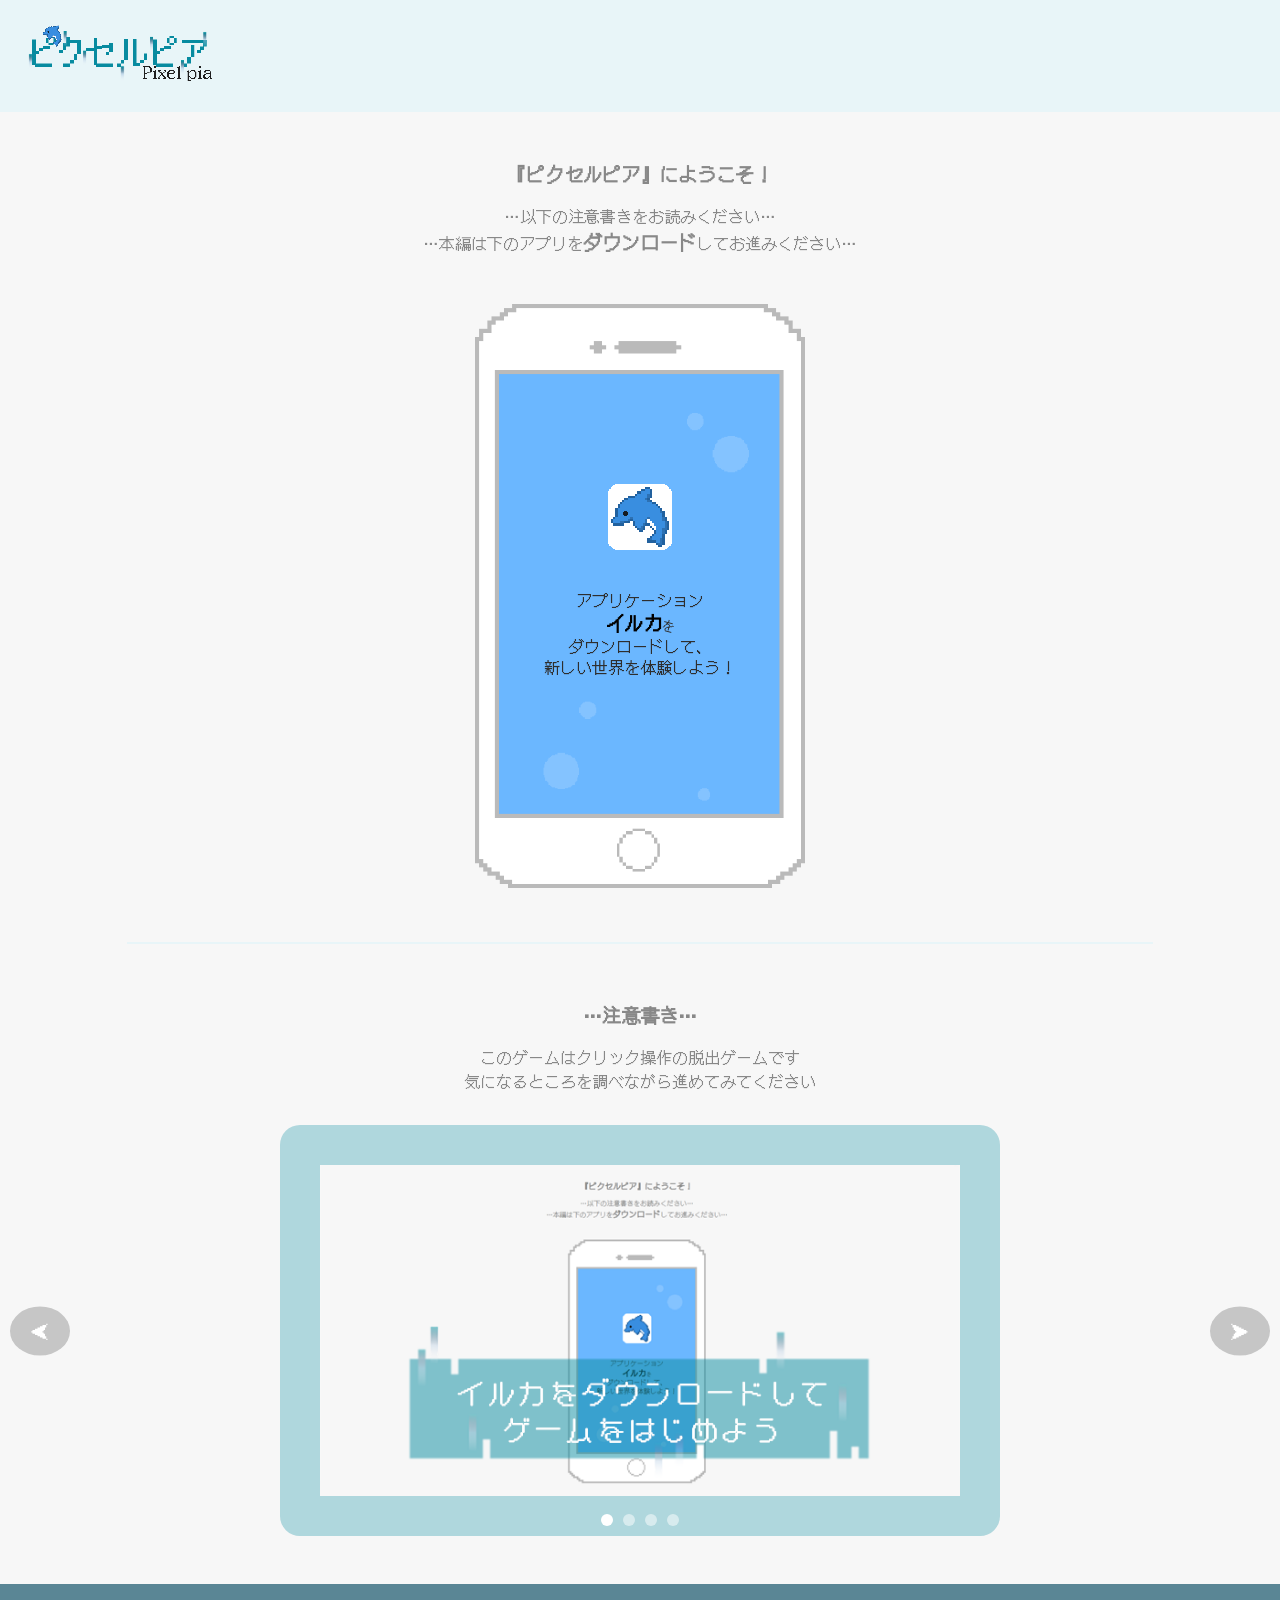
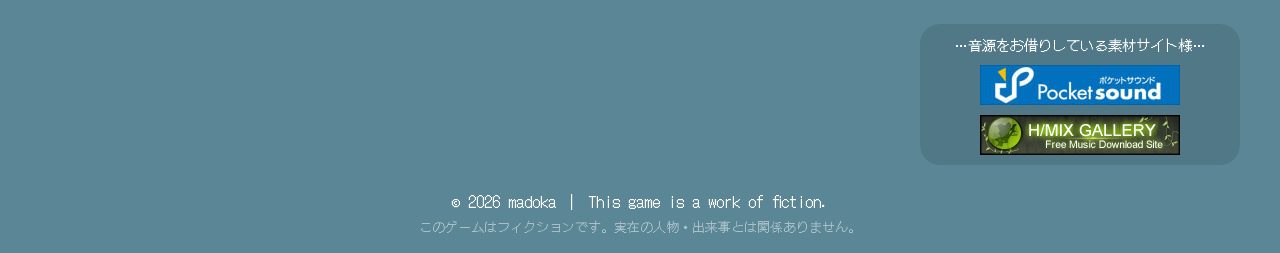
<file: index.html>
<!DOCTYPE html>
<html lang="ja">
<head>
    <meta charset="UTF-8">
    <meta name="viewport" content="width=device-width, initial-scale=1.0">
    <link rel="preconnect" href="https://fonts.googleapis.com">
    <link rel="preconnect" href="https://fonts.gstatic.com" crossorigin>
    <link href="https://fonts.googleapis.com/css2?family=DotGothic16&family=Zen+Kurenaido&display=swap" rel="stylesheet">
    <link rel="stylesheet" href="style.css">
    <link rel="stylesheet" href="css/tutorial.css">
    <link rel="icon" href="img/favicon.ico">
    <title>ピクセルピア</title>
</head>
<body class="dotgothic16-regular">
  <div id="loader">Now loading…</div>
  <div class="game-wrapper"></div>
    <nav>
        <ul class="top">
            <li>
                <a href="#">
                <img class="pixel" src="img/pixel peer.png" alt="ロゴ-ピクセルピア">
                </a>
            </li>
        </ul>
    </nav>
    <div class="text">
      <p class="bold">『ピクセルピア』にようこそ！</p>
      <p class="mtop">
        …以下の注意書きをお読みください…<br>
        …本編は下のアプリを<span class="bold">ダウンロード</span>してお進みください…
      </p>
    </div>
  <div class="div">
      <img class="dolphin" src="img/iruka.png" alt="イルカのアイコン">
      <p>アプリケーション<br>
        <span class="bold2">イルカ</span><span class="wo">を</span><br>
        ダウンロードして、<br>
        新しい世界を体験しよう！
      </p>
      <img class="rodo" src="img/daunro-do.gif" alt="ダウンロードバー">
  </div>
  <div class="line"></div>
  <p class="text bold">…注意書き…</p>

  <p class="mtop">
    このゲームはクリック操作の脱出ゲームです<br>
    気になるところを調べながら進めてみてください
  </p>
  
  <div class="scroll-cover">
        <div class="items">
          <img class="item" src="img/00.png" alt="四コマ漫画">
        </div>
    <div class="arrow-left">&#x2B9C;</div> <!-- 左矢印 -->
    <div class="arrow-right">&#x2B9E;</div> <!-- 右矢印 -->

    <div class="dots">
      <span class="dot" data-index="0"></span>
      <span class="dot" data-index="1"></span>
      <span class="dot" data-index="2"></span>
      <span class="dot" data-index="3"></span>
    </div>
  </div>
   
  <footer class="footer-cover">
    <ul class="foot">
        <li class="saito">
          <p>…音源をお借りしている素材サイト様…</p>
          <a href="https://pocket-se.info/" target="_blank" rel="noopener noreferrer">
            <img src="img/bnr_pocket-se.jpg" alt="ポケットサウンド">
          </a>
          <a href="http://www.hmix.net/" target="_blank" rel="noopener noreferrer">
            <img src="img/hmix1.gif" alt="H/MIX GALLERY">
          </a>
        </li>
    </ul>
    <p class="copy">
      © 2026 madoka ｜ This game is a work of fiction.<br>
      <span>このゲームはフィクションです。実在の人物・出来事とは関係ありません。</span>
    </p>
  </footer>
  
<script>
/*------イルカ-ダウンロード------*/
const dolphin = document.querySelector('.dolphin');
const rodo = document.querySelector('.rodo');
let isClicked = false;
const audio = new Audio("mp3/piko.mp3");
audio.load();
dolphin.addEventListener('click', () => {
  if (isClicked) return; // 多重クリック防止
  isClicked = true;
  audio.play();
  //console.log('クリックされました！');
  // ロードを表示
  rodo.style.display = 'block';

  // 5秒後に別のページへ遷移
  setTimeout(() => {
    window.location.href = 'html/1.html';
  }, 5000); // ← 5000ms = 5秒（好きに変えてOK）
});

/*------四コマ漫画-----*/
const scrollContainer = document.querySelector('.scroll-wrapper');
const scrollContent = document.querySelector('.scroll-track');
const arrowLeft = document.querySelector('.arrow-left');
const arrowRight = document.querySelector('.arrow-right');
const item = document.querySelector('.item');
let currentIndex = 0; // いま表示してるアイテムの番号

const directions = [
  "img/00.png",
  "img/01.png",
  "img/04.png",
  "img/03.png"
];
function loadItemsFromRoom(el){
  item.src = directions[el];
}
function setupNavigation() {
  arrowLeft.addEventListener('click', () => {
    currentIndex = (currentIndex - 1 + directions.length) % directions.length;
    loadItemsFromRoom(currentIndex);
    updateDots();
  });

  arrowRight.addEventListener('click', () => {
    currentIndex = (currentIndex + 1) % directions.length;
    loadItemsFromRoom(currentIndex);
    updateDots();
  });
}
setupNavigation();
loadItemsFromRoom(currentIndex);
/*------ボタン------*/
const dots = document.querySelectorAll('.dot');

function updateDots() {
  dots.forEach(dot => dot.classList.remove('active'));
  dots[currentIndex].classList.add('active');
}

dots.forEach(dot => {
  dot.addEventListener('click', () => {
    currentIndex = Number(dot.dataset.index);
    loadItemsFromRoom(currentIndex);
    updateDots();
  });
});

// 初期状態
updateDots();

/*------ローディング------*/

Promise.all([
  new Promise(resolve => window.addEventListener('load', resolve)), // ページ読み込み完了
  new Promise(resolve => setTimeout(resolve, 1500)) // 最低1.5秒待つ
]).then(() => {
  const loader = document.getElementById('loader');
  const game = document.querySelector('.game-wrapper');

  loader.style.opacity = 0; // フェードアウト

  setTimeout(() => {
    loader.remove();
    game.remove();
  }, 500);
});
</script>
</body>
</html>
</file>
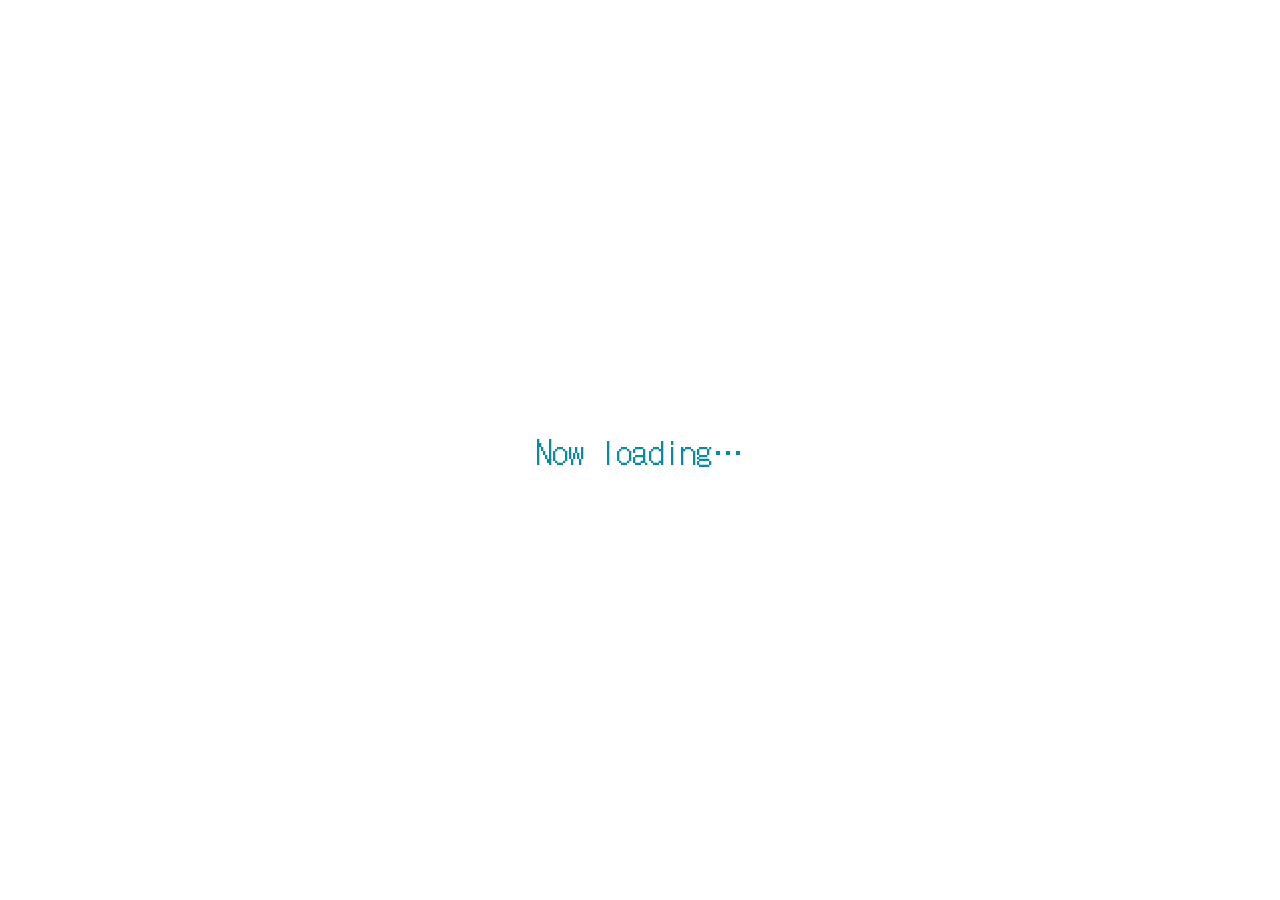
<file: end/end.html>
<!DOCTYPE html>
<html lang="ja">
<head>
  <meta charset="UTF-8">
  <title>thank you for playing!</title>
  <link href="https://fonts.googleapis.com/css2?family=DotGothic16&family=Zen+Kurenaido&display=swap" rel="stylesheet">
  <link rel="stylesheet" href="end.css">
  <link rel="stylesheet" href="../css/tutorial.css">
  <link rel="icon" href="../img/favicon.ico">
</head>
<body class="dotgothic16-regular">
  <div id="loader">Now loading…</div>
  <div class="game-wrapper"></div>

  <div id="message">
    <p>thank you for playing！</p>
    <p>ここまで遊んでくれて ありがとうございます！</p>
    <p class="unfinished">本作は制作途中の作品です</p>
  </div>

  <div id="backButton" class="hidden fade div">
    最初から遊ぶ
  </div>

  <script src="end.js"></script>
  <script>
  Promise.all([
  new Promise(resolve => window.addEventListener('load', resolve)), // ページ読み込み完了
  new Promise(resolve => setTimeout(resolve, 1500)) // 最低1.5秒待つ
    ]).then(() => {
      const loader = document.getElementById('loader');
      const game = document.querySelector('.game-wrapper');

      loader.style.opacity = 0; // フェードアウト

      setTimeout(() => {
        loader.remove();
        game.remove();
      }, 500);
    });
  </script>
</body>
</html>
</file>
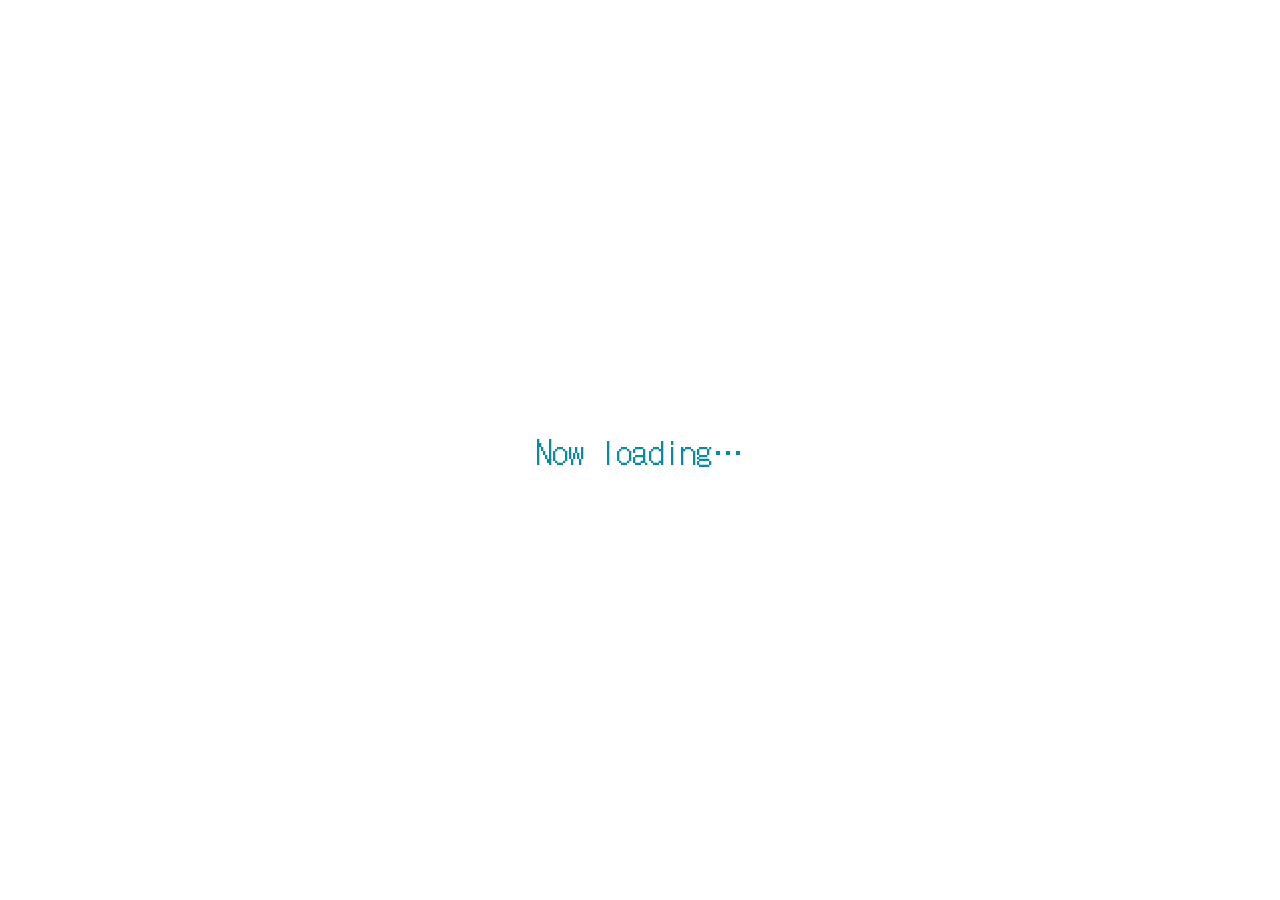
<file: html/1.html>
<!DOCTYPE html>
<html lang="ja">
<head>
  <meta charset="UTF-8">
  <meta name="viewport" content="width=device-width, initial-scale=1.0">
  <link rel="preconnect" href="https://fonts.googleapis.com">
  <link rel="preconnect" href="https://fonts.gstatic.com" crossorigin>
  <link rel="stylesheet" href="https://fonts.googleapis.com/css2?family=DotGothic16&family=Zen+Kurenaido&display=swap">
  <link rel="stylesheet" href="../css/tutorial.css">
  <link rel="stylesheet" href="../css/skuro-.css">
  <link rel="stylesheet" href="../css/hone.css">
  <link rel="icon" href="../img/favicon.ico">
  <title>ダ ウソロ?＿ド</title>
</head>
<body class="dotgothic16-regular ">
<div id="loader">Now loading…</div>
<div id="cover">
  <div class="game-cover">
    <div class="game-wrapper">
      <div id="game-container"></div>
    </div>

    <div class="arrow-top">&#x2B9D;</div>
    <div class="arrow arrow-left">&#x2B9C;</div>
    <div class="arrow arrow-right">&#x2B9E;</div>
    <div class="arrow-bottom">&#x2B9F;</div>
  </div>
  <div class="hone-cover">
    <div class="phoneScreen">
          <div class="hone-reset"></div>
            <!-- スマホの中身（切り替え可能） -->
            <p id="item-name"></p>
            <div id="item-link"></div>
            <div class="hintcover">
              <div class="hint">&#x2B9F;</div>
            </div>
      </div>
      <!-- スマホの中にイルカの吹き出しを配置する -->
      <div id="dolphinTalk" class="windou"></div>
  </div>
</div>
  <script src="../js/room-1.js"></script>
  <script src="../js/app.js"></script>
  <script src="../js/branch.js"></script>
  <script src="../js/skuro-.js"></script>
  <!--卒制専用のjs-->
  <script src="../end/hone end.js"></script>
  <!--
  こっちは本番用
  <script src="../js/hone.js"></script>
  -->
  <script src="../js/basyo.js"></script>
  <script src="../js/map.js"></script>
  <!--<script src="../js/basyo.js"></script>-->
  <script>
   Promise.all([
    new Promise(resolve => window.addEventListener('load', resolve)), // ページ読み込み完了
    new Promise(resolve => setTimeout(resolve, 1500)) // 最低1秒待つ
  ]).then(() => {
    const loader = document.getElementById('loader');
    const game = document.getElementById('cover');
    const phone = document.querySelector('.phoneScreen');

    loader.style.opacity = 0; // フェードアウト

    setTimeout(() => {
      loader.remove();
      game.style.opacity = 1;
      phone.style.opacity = 1;

      // ✅ itemsを生成する処理をここで呼ぶ！
      if (typeof initItems === 'function') {
        initItems(); // ← skuro-.js 内で定義されてるやつをここで実行！
      }
    }, 500); // フェードアウトの時間に合わせて少し待つ
  });
  </script>
</body>
</html>
</file>
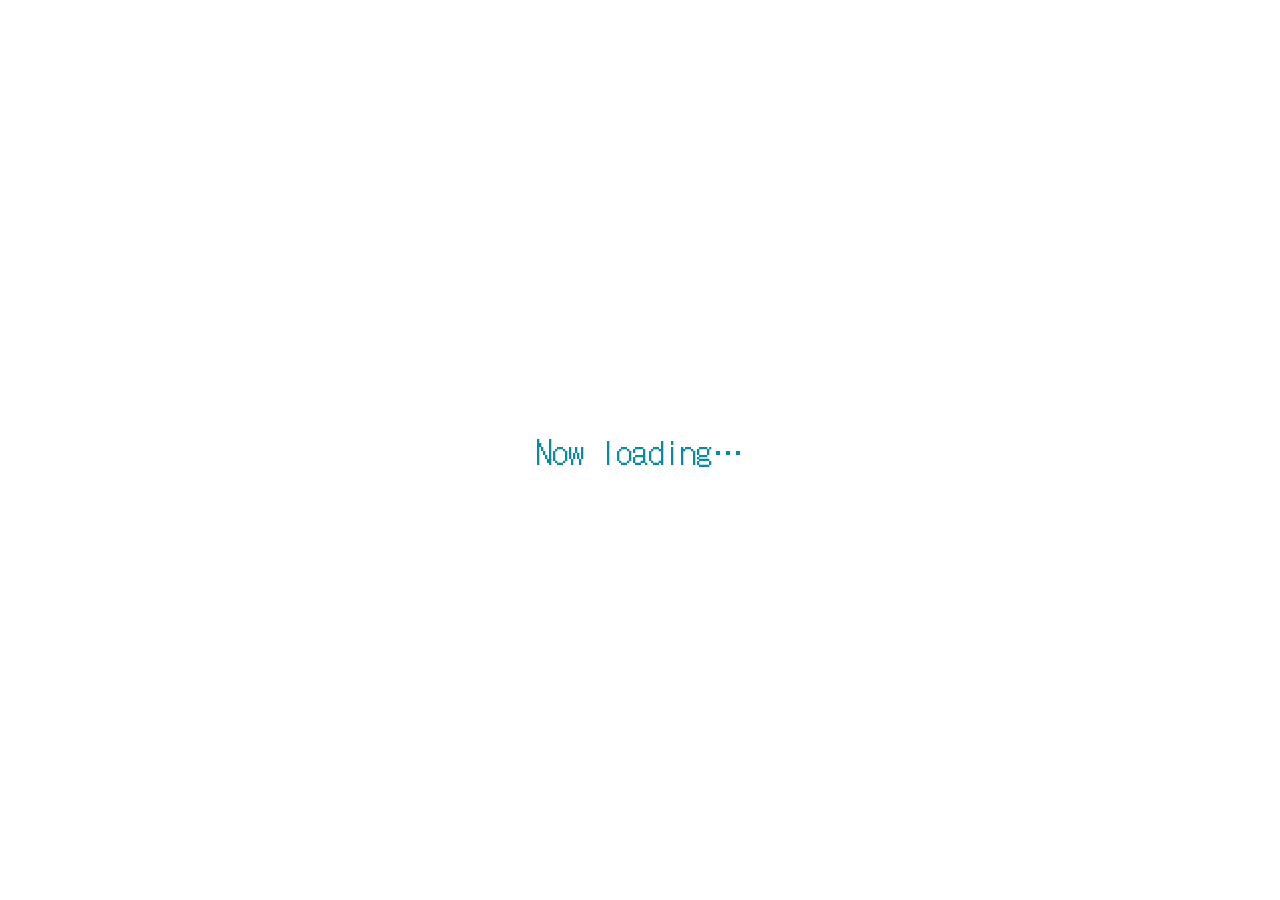
<file: html/2.html>
<!DOCTYPE html>
<html lang="ja">
<head>
  <meta charset="UTF-8">
  <meta name="viewport" content="width=device-width, initial-scale=1.0">
  <link rel="preconnect" href="https://fonts.googleapis.com">
  <link rel="preconnect" href="https://fonts.gstatic.com" crossorigin>
  <link rel="stylesheet" href="https://fonts.googleapis.com/css2?family=DotGothic16&family=Zen+Kurenaido&display=swap">
  <link rel="stylesheet" href="../css/tutorial.css">
  <link rel="stylesheet" href="../css/skuro-.css">
  <link rel="stylesheet" href="../css/hone.css">
  <link rel="stylesheet" href="../css/tenki-.css">
  <link rel="icon" href="../img/favicon.ico">
  <title>さつえい げんば</title>
</head>
<body class="dotgothic16-regular ">
<div id="loader">Now loading…</div>
<div id="cover">
  <div class="game-cover">
    <div class="game-wrapper">
      <div id="game-container"></div>
    </div>

    <div class="arrow-top">&#x2B9D;</div>
    <div class="arrow arrow-left">&#x2B9C;</div>
    <div class="arrow arrow-right">&#x2B9E;</div>
    <div class="arrow-bottom">&#x2B9F;</div>
  </div>
  <div class="hone-cover">
    <div class="phoneScreen">
          <div class="hone-reset"></div>
            <!-- スマホの中身（切り替え可能） -->
            <p id="item-name"></p>
            <div id="item-link"></div>
            <div class="hintcover">
              <div class="hint">&#x2B9F;</div>
            </div>
      </div>
      <!-- スマホの中にイルカの吹き出しを配置する -->
      <div id="dolphinTalk" class="windou"></div>
  </div>
</div>
  <!--こっちは卒制用です-->
  <script src="../js/room-2 end.js"></script>
  <!--
  正規はこっち
  <script src="../js/room-2.js"></script>
  -->
  <script src="../js/app.js"></script>
  <script src="../js/branch.js"></script>
  <script src="../js/skuro-.js"></script>
  <!--卒制専用のjs-->
  <script src="../end/hone end.js"></script>
  <!--
  こっちは本番用
  <script src="../js/hone.js"></script>
  -->
  <script src="../js/basyo.js"></script>
  <script src="../js/map.js"></script>
  <!--<script src="../js/basyo.js"></script>-->
  <script>
   Promise.all([
    new Promise(resolve => window.addEventListener('load', resolve)), // ページ読み込み完了
    new Promise(resolve => setTimeout(resolve, 1500)) // 最低1秒待つ
  ]).then(() => {
    const loader = document.getElementById('loader');
    const game = document.getElementById('cover');
    const phone = document.querySelector('.phoneScreen');

    loader.style.opacity = 0; // フェードアウト

    setTimeout(() => {
      loader.remove();
      game.style.opacity = 1;
      phone.style.opacity = 1;

      // ✅ itemsを生成する処理をここで呼ぶ！
      if (typeof initItems === 'function') {
        initItems(); // ← skuro-.js 内で定義されてるやつをここで実行！
      }
    }, 500); // フェードアウトの時間に合わせて少し待つ
  });
  localStorage.setItem('2', '["./2.html"]');
  </script>
</body>
</html>
</file>
<file: style.css>
.dotgothic16-regular {
  font-family: "DotGothic16", sans-serif;
  font-weight: 400;
  font-style: normal;
}
*{
    margin: 0;
    padding: 0;
}
html{
    overflow: auto;
}
body{
    overflow: hidden;
    color: #888;
    background-color: rgb(247, 247, 247);
}
nav{
    background-color: rgba(101, 219, 255, 0.1);
}
.top{
    display: flex;
    list-style-type: none;
}
li{
    margin: 1.5em;
}
.pixel{
  image-rendering: pixelated;
  width: 15vw;
}
img{
    width: 25vw;
}
.text{
    margin-top: 3em;
    text-align: center;
}
.bold{
    font-size: 1.2em;
    font-weight: bold;
    z-index: 1;
}
.mtop{
    margin-top: 1em;
    text-align: center;
}
.div{
    width: 270px;
    height: 410px;
    margin: 3em auto;
    background-image: url(img/sumaho.png);
    background-size: contain;
    background-repeat: no-repeat;
    padding: 180px 30px 0;
}
.div p{
    display: block;
    text-align: center;
    margin:40px auto;
    line-height: 1.3;
    color: #2e2e2e;
    z-index: 1;
}
/*-----------中身--------------*/
.dolphin{
    display: block;
    margin: 0 auto;
    width: 64px;
    animation: pulse 2s infinite ease-in-out;
    cursor: pointer;
    z-index: 1;
    image-rendering: pixelated;
}
@keyframes pulse {
    0%, 100% {
        transform: scale(1);
    }
    50% {
        transform: scale(1.1);
    }
}
.bold2{
    font-size: 1.2em;
    font-weight: bold;
    color: #000;
    z-index: 1;
}
.wo{
    font-size: .8em;
    display: inline-block; /* ← 回転に必要 */
    transform: rotate(15deg); /* ← 回転の角度（単位は deg） */
    z-index: 1;
}
.rodo{
    width: 150px;
    height: 35px;
    z-index: 1;
    display: none;
    margin: auto;
}
.line{
    width: 80%;
    border: solid 1.5px rgba(101, 219, 255, 0.1);
    margin: 0 auto;
}
/*-----------スクロールbox--------------*/
.scroll-cover {
    position: relative;
}
.items {
    margin: 2em auto 3em;
}
.item {
    width: 50vw;
    height: 100%;
    border-radius: 20px;
    border: solid 40px rgba(7, 140, 160, .3);
    pointer-events: none;
    margin: 0 auto;
    display: block;
}

.arrow-left, .arrow-right {
    position: absolute;
    top: 50%;
    transform: translateY(-50%);
    background-color: rgba(0, 0, 0, 0.200);
    color: white;
    padding: 10px 20px;
    cursor: pointer;
    border-radius: 50%;
    font-size: 20px;
    user-select: none;
}

.arrow-left {
    left: 10px;
}

.arrow-right {
    right: 10px;
}
/*-----------ボタン--------------*/

.dots {
    position: absolute;
    bottom: 10px;       /* 下に表示 */
    left: 50%;
    transform: translateX(-50%);
    display: flex;
    gap: 10px;
}

.dot {
    width: 12px;
    height: 12px;
    background-color: rgba(255,255,255,0.5);
    border-radius: 50%;
    cursor: pointer;
}

.dot.active {
    background-color: white; /* 選択中の丸 */
}
.a{
    margin-right: 50px;
}

/*-----------フッター--------------*/
.foot{
    display: flex;
    flex-direction: row-reverse;
    list-style-type: none;
}
.footer-cover *{
    color: #fff;
}
.footer-cover{
    background-color: rgb(90, 134, 149);
    padding: 1em;
}
.copy{
    text-align: center;
}
.copy span{
    font-size: 13px;
    opacity: .5;
}
.saito{
    background-color: rgba(0, 0, 0, 0.1);
    border-radius: 20px;
    text-decoration: none;
    width: 20em;
    height: 100%;
}
.saito p{
    font-size: .9em;
    text-align: center;
    margin: 10px 20px;
}
.saito img{
    display: block;
    margin: 3% auto;
    width: 200px;
    height: 40px;
}
</file>
<file: css/tutorial.css>
.dotgothic16-regular {
  font-family: "DotGothic16", sans-serif;
  font-weight: 400;
  font-style: normal;
}
*{
  margin: 0;
  padding: 0;
}
#loader {
  position: fixed;
  inset: 0;
  background: #fff;
  color: #078ba0;
  display: flex;
  align-items: center;
  justify-content: center;
  font-size: 2rem;
  z-index: 999;
}
#loader {
  transition: opacity 1s ease; /* 1秒かけてフェードアウト */
}

#content {
  transition: opacity 1s ease; /* 1秒かけてフェードイン */
}
</file>
<file: end/end.css>
.dotgothic16-regular {
  font-family: "DotGothic16", sans-serif;
  font-weight: 400;
  font-style: normal;
}
body {
  margin: 0;
  padding: 0;
  height: 100vh;
  /*font-family: "游ゴシック", sans-serif;*/
  background-color: rgb(247, 247, 247);
  color: #888;

  display: flex;
  flex-direction: column;
  justify-content: center;
  align-items: center;
}

#message {
  text-align: center;
  font-size: 1.5em;
  opacity: 0;
  transition: opacity 1s ease;
}

#message.fadeout {
  opacity: 1;
}
.unfinished{
  opacity: .5;
  font-size: .8em;
}
.div {
  margin-top: 1.2em;
  padding: 10px 24px;
  font-size: 1.3em;
  cursor: pointer;
  border-radius: 30px;

  background-color: transparent;
  color: #888;
  border: 1px solid #eee;
  background-color: rgba(101, 219, 255, 0.1);
}

.div:hover {
  background-color: rgba(7, 140, 160, .3);
  color: #111;
}

.fade {
  opacity: 0;
  transition: opacity 1s ease;
}

.fade.show {
  opacity: 1;
}

.hidden {
  display: block; /* 今回は消さない */
}
</file>
<file: css/skuro-.css>
*{
  margin: 0;
  padding: 0;
}
html, body {
  margin: 0;
  padding: 0;
  overflow: hidden;
  background-color: rgba(168, 174, 180, 0.5);
}

.item {
  width: 5em;
  height: 5em;
  position: absolute;
  top: 0;
  left: 0;
  justify-content: center;
  align-items: center;
  font-size: 3em;
}
#cover{
  width: 100vw;
  height: 100vh;
  display: flex;
  align-items: center;
  justify-content: center;
  opacity: 0;
  transition: opacity 0.5s;
}
.arrow-top, .arrow-left, .arrow-right, .arrow-bottom {
  position: absolute;
  font-size: 2.5em;
  color: #eee;
  opacity: .5;
  cursor: pointer;
  user-select: none;
  z-index: 10;
  background-color: rgba(0, 0, 0, 0.200);
  border-radius: 50%;
  padding: 0 20px 5px;
  display: none;
}
.arrow-top{
  top: 10px;
  right: 50%;
  transform: translateX(50%);
}
.arrow-left {
  left: 10px;
  top: 50%;
  transform: translateY(-50%);
}
.arrow-right {
  right: 10px;
  top: 50%;
  transform: translateY(-50%);
}
.arrow-bottom{
  bottom: 10px;
  right: 50%;
  transform: translateX(50%);
}
.game-cover{
  position: relative;
}
.game-wrapper{
  width: 720px;
  height: 540px;
  align-items: center;
  overflow: hidden;
  position: relative;
}

#game-container{
  width: 100%;
  height: 100%;
  position: absolute;
  background-repeat: no-repeat;
  background-color: #6bb7ff;
}

@media (max-width: 920px), (max-height: 540px) {
  #cover {
    transform: scale(0.9);
    transform-origin: top center;
  }
}
@media (max-width: 800px), (max-height: 500px) {
  #cover {
    transform: scale(0.8);
  }
}
</file>
<file: css/hone.css>
#smartphoneUI{
  -webkit-tap-highlight-color: transparent;
  outline: none;
  user-select: none;
}
img, a, button {
  user-select: none;
}
#smartphoneUI {
  margin: 0 auto;
  width: 340px;
  height: 695px;
  transition: top 0.4s ease;
}

#phoneFrame {
  width: 100%;
  display: block;
  position: relative;
  z-index: 10;
  pointer-events: none;
  background-color: #445e64;
  /*image-rendering: pixelated; ピクセルボケ見たいのなくすのだ*/
}

.phoneScreen {
  width: 200px;
  height: 540px;
  padding: 5px;
  box-sizing: border-box;
  margin: 0 auto;
  opacity: 0;
  transition: opacity 0.5s;
  position: relative;
}
/*------------ここの下はスマホの矢印--------------*/
.hone-reset{
  position: absolute;
  background-color: rgba(0, 0, 0, 0.200);
  border-radius: 20px;
  padding: 4px;
  cursor: pointer;
  bottom: 10px;
  right: 10px;
  text-align: center;
}
/*------------ここの下はスマホの画面--------------*/
.fixed{
  margin: 1.5em 0;
  text-align: center;
  font-size: 1.5em;
  font-weight: bold;
  color: #69929c;
}
/*------------ここの下はスマホの専用画面クラス--------------*/
/*イルカ*/
.windou{
  position: absolute;
  left: 0;
  bottom: 3em;
  text-align: center;
  display: none;
  width: 298px;
}

.dolphin {
  width: 150px;
  height: 150px;
  cursor: pointer; /* ← これ！ */
}

.kari{
  text-align: center;
  margin-top: 3em;
}

.center-message {
  position: fixed;
  top: 50%;
  left: 50%;
  transform: translate(-50%, -50%);
  padding: 16px 26px;
  background: rgba(0,0,0,.5);
  color: white;
  font-size: 20px;
  border-radius: 10px;
  z-index: 20;
  opacity: 1;
  transition: opacity 0.6s;
}

.center-message.fade-out {
  opacity: 0;
}
/*イルカ-自動メッセージ*/
.hintcover{
  width: 100%;
  position: absolute;
  bottom: 10px;
  left: 0;
  opacity: 0;
  transition: opacity 0.3s ease;
  pointer-events: none; /* クリック邪魔しない */
}

.hintcover.show {
  opacity: 1;
}
.hint{
  width: 1.4em;
  height: 1.4em;
  text-align: center;
  margin: 3px auto;
  font-size: 1.4em;
  animation: blink 1.5s infinite;
}

@keyframes blink {
  0% { opacity: 0.2; }
  50% { opacity: 0.8; }
  100% { opacity: 0.2; }
}

/*マップ*/
.map{
  color: #445e64;
  text-decoration: none;
  margin: 10px 0;
  display: block;
}
/*インベントリ*/
</file>
<file: css/tenki-.css>
.tenkey-modal {
  position: fixed;
  inset: 0;
  background: rgba(200, 200, 200, 0.5);
  display: flex;
  justify-content: center;
  align-items: center;
  z-index: 999;
}

.tenkey-panel {
  position: fixed;
  left: 50%;
  top: 50%;
  transform: translate(-50%, -50%);
  background: rgba(0,0,0,0.85);
  padding: 20px;
  border: 3px solid #fff;
  border-radius: 10px;
  z-index: 20;
  width: 250px;
  text-align: center;
}

.tenkey-display {
  font-size: 28px;
  margin-bottom: 15px;
  color: white;
  background: #222;
  padding: 10px;
  border-radius: 5px;
  letter-spacing: 3px;
  width: 230px;
  height: 60.8px;
}

.tenkey-buttons {
  display: grid;
  grid-template-columns: repeat(3, 1fr);
  gap: 8px;
  margin-bottom: 10px;
}

.tenkey-btn {
  font-size: 22px;
  padding: 10px 0;
  border-radius: 6px;
}

.tenkey-del,
.tenkey-ok,
.tenkey-cancel {
  font-size: 18px;
  margin: 4px;
  padding: 6px 20px;
  border-radius: 5px;
}
</file>
